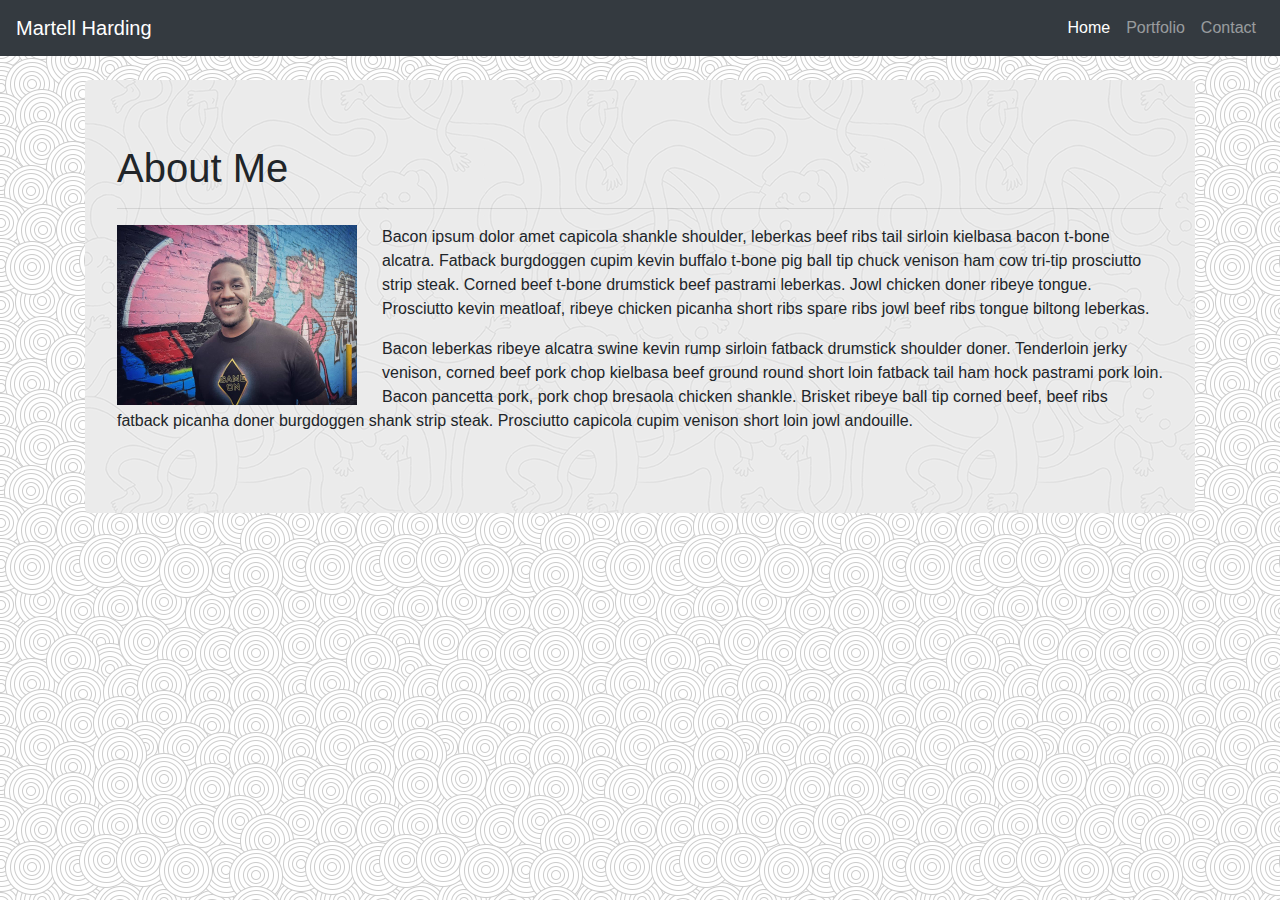
<file: index.html>
<!DOCTYPE html>
<html lang="en">

<head>
  <link rel="stylesheet" href="https://maxcdn.bootstrapcdn.com/bootstrap/4.0.0/css/bootstrap.min.css">
  <meta charset="UTF-8">
  <meta name="viewport" content="width=device-width, initial-scale=1.0">
  <meta http-equiv="X-UA-Compatible" content="ie=edge">
  <title>Martell Harding</title>

  <style>
    body {
      background-image: url("assets/images/swirl_pattern.png")
    }

    .jumbotron {
      background-image: url("assets/images/ignasi_pattern_s.png")
    }
  </style>

</head>

<body>
  <!--Begin Nav-->
  <nav class="navbar navbar-expand-lg navbar-dark bg-dark text-white">
    <a class="navbar-brand" href="#">Martell Harding</a>
    <button class="navbar-toggler" type="button" data-toggle="collapse" data-target="#navbarNav"
      aria-controls="navbarNav" aria-expanded="false" aria-label="Toggle navigation">
      <span class="navbar-toggler-icon"></span>
    </button>
    <div class="collapse navbar-collapse justify-content-end" id="navbarNav">
      <ul class="navbar-nav">
        <li class="nav-item active">
          <a class="nav-link" href="index.html">Home <span class="sr-only">(current)</span></a>
        </li>
        <li class="nav-item">
          <a class="nav-link" href="portfolio.html">Portfolio</a>
        </li>
        <li class="nav-item">
          <a class="nav-link" href="contact.html">Contact</a>
        </li>
      </ul>
    </div>
  </nav>
  <!--End Nav-->

  <br />

  <main role="main" class="container">
    <div class="jumbotron">
      <h1>About Me</h1>

      <hr />

      <img src="assets/images/thisGuy.jpg" alt="thisGuy"
        style="float:left; width: 240px; height:180px; margin-right: 25px;">


      <p>Bacon ipsum dolor amet capicola shankle shoulder, leberkas beef ribs tail sirloin kielbasa bacon
        t-bone
        alcatra.
        Fatback burgdoggen cupim kevin buffalo t-bone pig ball tip chuck venison ham cow tri-tip prosciutto
        strip steak.
        Corned beef t-bone drumstick beef pastrami leberkas. Jowl chicken doner ribeye tongue. Prosciutto
        kevin
        meatloaf, ribeye chicken picanha short ribs spare ribs jowl beef ribs tongue biltong leberkas.</p>

      <p>Bacon leberkas ribeye alcatra swine kevin rump sirloin fatback drumstick shoulder doner. Tenderloin
        jerky
        venison, corned beef pork chop kielbasa beef ground round short loin fatback tail ham hock pastrami
        pork
        loin.
        Bacon pancetta pork, pork chop bresaola chicken shankle. Brisket ribeye ball tip corned beef, beef
        ribs
        fatback
        picanha doner burgdoggen shank strip steak. Prosciutto capicola cupim venison short loin jowl
        andouille.
      </p>
    </div>
  </main>

  </div>

</body>

</html>
</file>
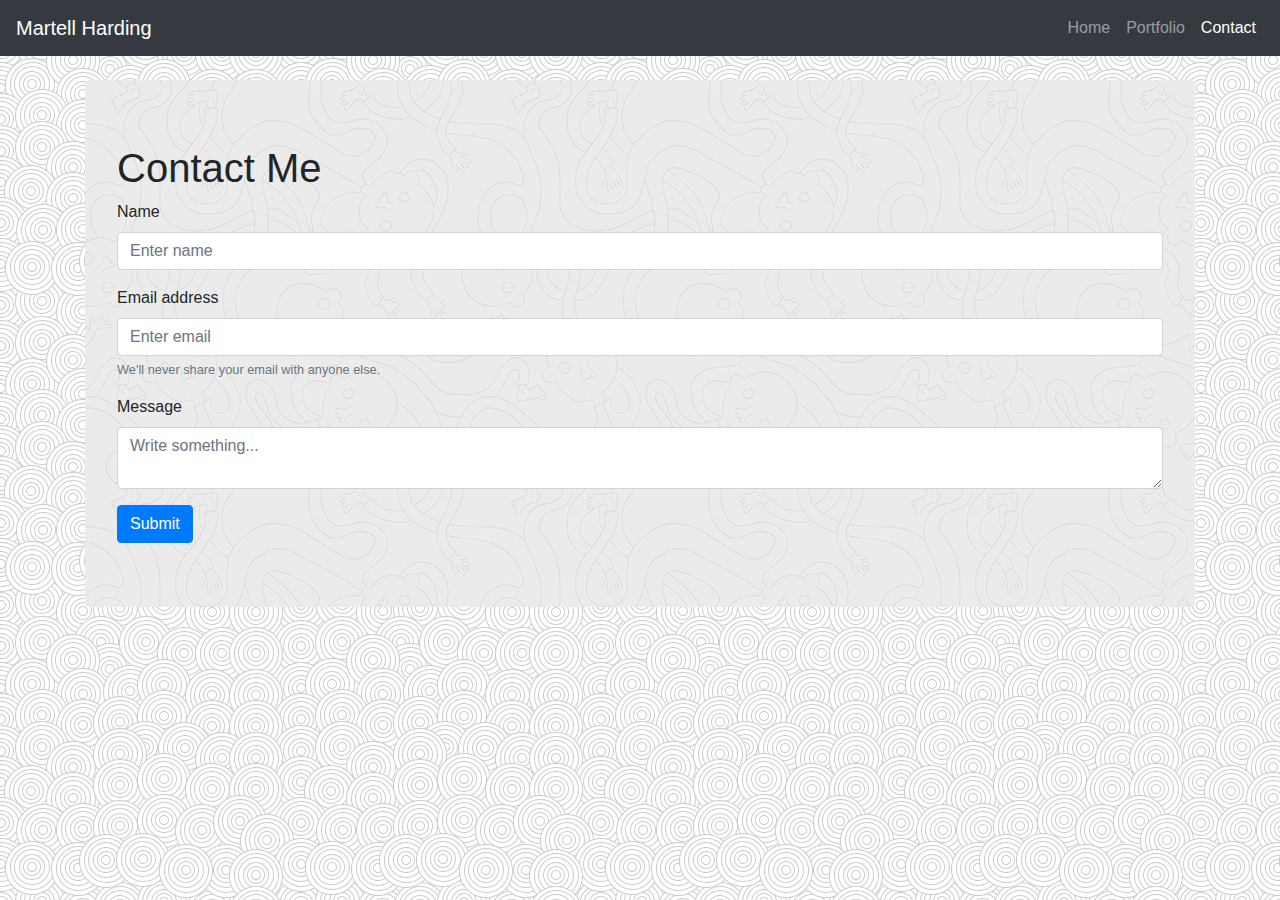
<file: contact.html>
<!DOCTYPE html>
<html lang="en">

<head>
  <link rel="stylesheet" href="https://maxcdn.bootstrapcdn.com/bootstrap/4.0.0/css/bootstrap.min.css">
  <meta charset="UTF-8">
  <meta name="viewport" content="width=device-width, initial-scale=1.0">
  <meta http-equiv="X-UA-Compatible" content="ie=edge">
  <title>Contact Martell</title>

  <style>
    body {
      background-image: url("assets/images/swirl_pattern.png")
    }
    
    .jumbotron {
      background-image: url("assets/images/ignasi_pattern_s.png")
    }
  </style>

</head>

<body>
  <!--Begin Nav-->
  <nav class="navbar navbar-expand-lg navbar-dark bg-dark text-white">
    <a class="navbar-brand" href="#">Martell Harding</a>
    <button class="navbar-toggler" type="button" data-toggle="collapse" data-target="#navbarNav"
      aria-controls="navbarNav" aria-expanded="false" aria-label="Toggle navigation">
      <span class="navbar-toggler-icon"></span>
    </button>
    <div class="collapse navbar-collapse justify-content-end" id="navbarNav">
      <ul class="navbar-nav">
        <li class="nav-item">
          <a class="nav-link" href="index.html">Home <span class="sr-only">(current)</span></a>
        </li>
        <li class="nav-item">
          <a class="nav-link" href="portfolio.html">Portfolio</a>
        </li>
        <li class="nav-item active">
          <a class="nav-link" href="contact.html">Contact</a>
        </li>
      </ul>
    </div>
  </nav>
  <!--End Nav-->

  <br>

  <main role="main" class="container">
    <div class="jumbotron">
      <h1>Contact Me</h1>
      <form>
        <div class="form-group">
          <label for="exampleInputName">Name</label>
          <input type="text" class="form-control" id="exampleInputName" placeholder="Enter name">
        </div>
        <div class="form-group">
          <label for="exampleInputEmail1">Email address</label>
          <input type="email" class="form-control" id="exampleInputEmail1" aria-describedby="emailHelp"
            placeholder="Enter email">
          <small id="emailHelp" class="form-text text-muted">We'll never share your email with anyone else.</small>
        </div>
        <div class="mb-3">
          <label for="validationTextarea">Message</label>
          <textarea class="form-control" id="validationTextarea" placeholder="Write something..." required></textarea>
          <div class="invalid-feedback">
            Please enter a message in the textarea.
          </div>
        </div>
        <button type="submit" class="btn btn-primary">Submit</button>
      </form>
    </div>
  </main>
</body>

</html>
</file>
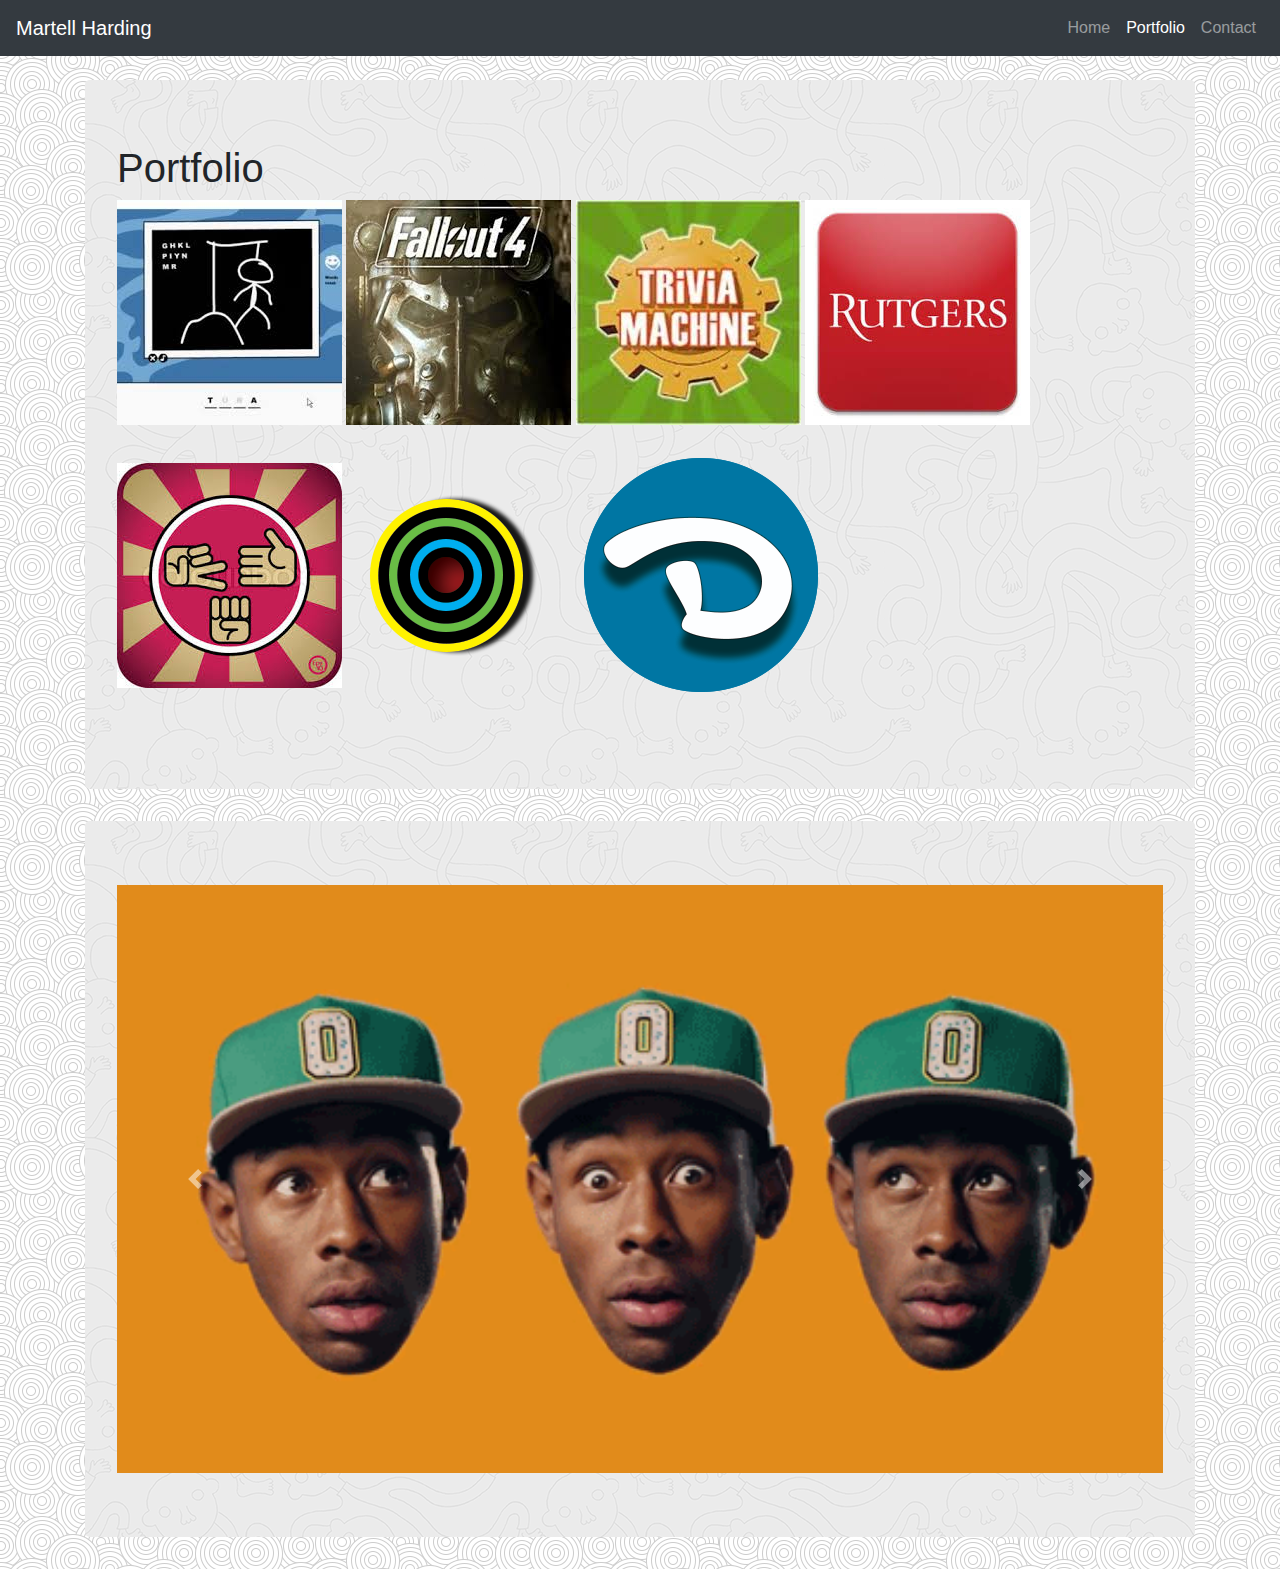
<file: portfolio.html>
<!DOCTYPE html>
<html lang="en">

<head>
  <link rel="stylesheet" href="https://maxcdn.bootstrapcdn.com/bootstrap/4.0.0/css/bootstrap.min.css">
  <meta charset="UTF-8">
  <meta name="viewport" content="width=device-width, initial-scale=1.0">
  <meta http-equiv="X-UA-Compatible" content="ie=edge">
  <title>Martell's Portfolio</title>

  <style>
    body {
      background-image: url("assets/images/swirl_pattern.png")
    }

    .jumbotron {
      background-image: url("assets/images/ignasi_pattern_s.png")
    }
  </style>

</head>

<body>
  <!--Begin Nav-->
  <nav class="navbar navbar-expand-lg navbar-dark bg-dark text-white">
    <a class="navbar-brand" href="#">Martell Harding</a>
    <button class="navbar-toggler" type="button" data-toggle="collapse" data-target="#navbarNav"
      aria-controls="navbarNav" aria-expanded="false" aria-label="Toggle navigation">
      <span class="navbar-toggler-icon"></span>
    </button>
    <div class="collapse navbar-collapse justify-content-end" id="navbarNav">
      <ul class="navbar-nav">
        <li class="nav-item">
          <a class="nav-link" href="index.html">Home <span class="sr-only">(current)</span></a>
        </li>
        <li class="nav-item active">
          <a class="nav-link" href="portfolio.html">Portfolio</a>
        </li>
        <li class="nav-item">
          <a class="nav-link" href="contact.html">Contact</a>
        </li>
      </ul>
    </div>
  </nav>
  <!--End Nav-->

  <br>

  <main role="main" class="container">
    <div class="jumbotron">
      <h1>Portfolio</h1>

      <img src="assets/images/hangman.jpeg" alt="hangman">
      <img src="assets/images/rpg.jpeg" alt="rpg">
      <img src="assets/images/trivia.jpeg" alt="trivia">
      <img src="assets/images/rutgers.jpeg" alt="rutgers">
      <img src="assets/images/rockPaper.jpeg" alt="rockPaper">
      <a href="https://kalamath.github.io/bWoke/"><img src="assets/images/bWokeLogoFavicon.png" alt="bWoke"></a>
      <a href="https://delight-project2.herokuapp.com/"><img src="assets/images/delight.png" alt="bWoke"></a>
    </div>

  </main>

  <div class="bd-example">
    <div class="container">
      <div class="jumbotron">
        <div id="carouselExampleFade" class="carousel slide carousel-fade" data-ride="carousel">
          <div class="carousel-inner">
            <div class="carousel-item active">
              <img src="./assets/images/ttcgif.gif" class="d-block w-100" alt="HBB">
            </div>
            <div class="carousel-item">
              <img src="./assets/images/train.gif" class="d-block w-100" alt="1K">
            </div>
            <div class="carousel-item">
              <img src="./assets/images/pulse.gif" class="d-block w-100" alt="bWoke">
            </div>
          </div>
          <a class="carousel-control-prev" href="#carouselExampleFade" role="button" data-slide="prev">
            <span class="carousel-control-prev-icon" aria-hidden="true"></span>
            <span class="sr-only">Previous</span>
          </a>
          <a class="carousel-control-next" href="#carouselExampleFade" role="button" data-slide="next">
            <span class="carousel-control-next-icon" aria-hidden="true"></span>
            <span class="sr-only">Next</span>
          </a>
        </div>
      </div>
    </div>
  </div>


  <script src="https://code.jquery.com/jquery-3.3.1.slim.min.js"
    integrity="sha384-q8i/X+965DzO0rT7abK41JStQIAqVgRVzpbzo5smXKp4YfRvH+8abtTE1Pi6jizo"
    crossorigin="anonymous"></script>
  <script src="https://cdnjs.cloudflare.com/ajax/libs/popper.js/1.14.7/umd/popper.min.js"
    integrity="sha384-UO2eT0CpHqdSJQ6hJty5KVphtPhzWj9WO1clHTMGa3JDZwrnQq4sF86dIHNDz0W1"
    crossorigin="anonymous"></script>
  <script src="https://stackpath.bootstrapcdn.com/bootstrap/4.3.1/js/bootstrap.min.js"
    integrity="sha384-JjSmVgyd0p3pXB1rRibZUAYoIIy6OrQ6VrjIEaFf/nJGzIxFDsf4x0xIM+B07jRM"
    crossorigin="anonymous"></script>
</body>

</html>
</file>
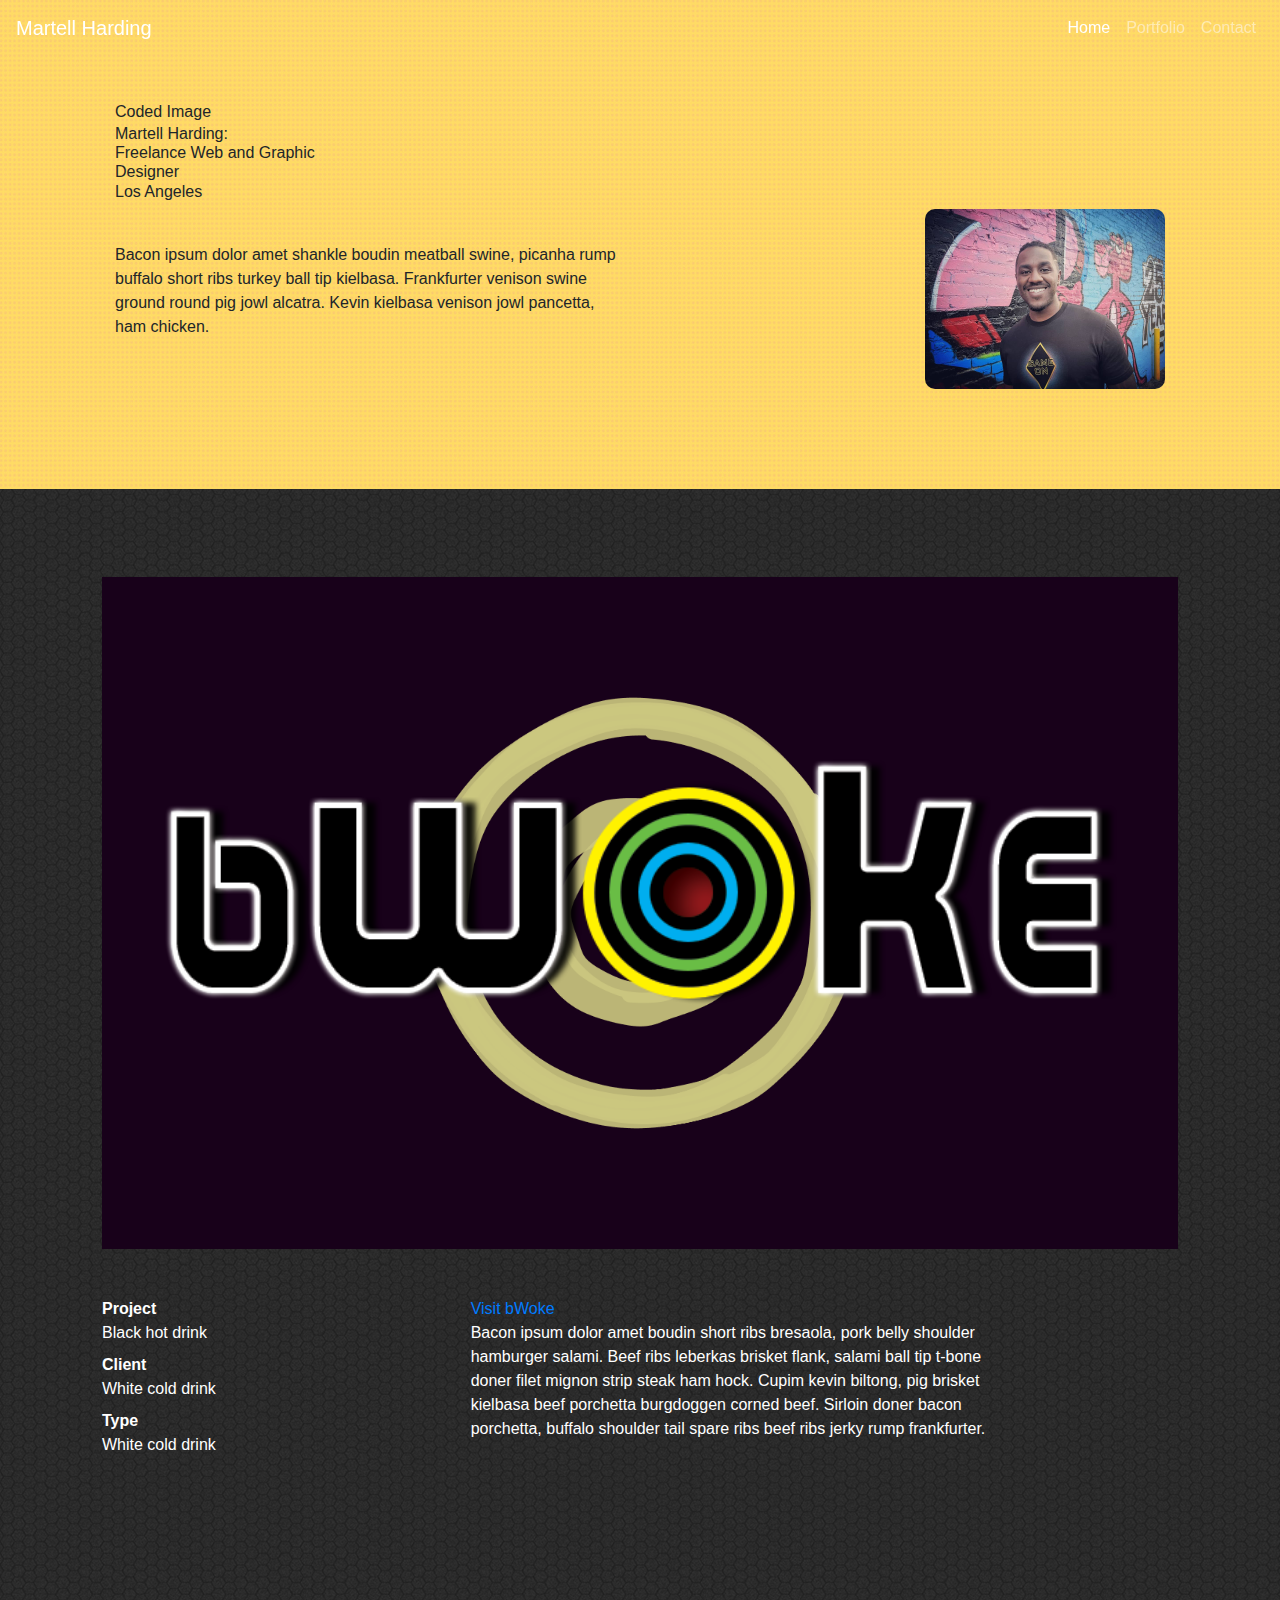
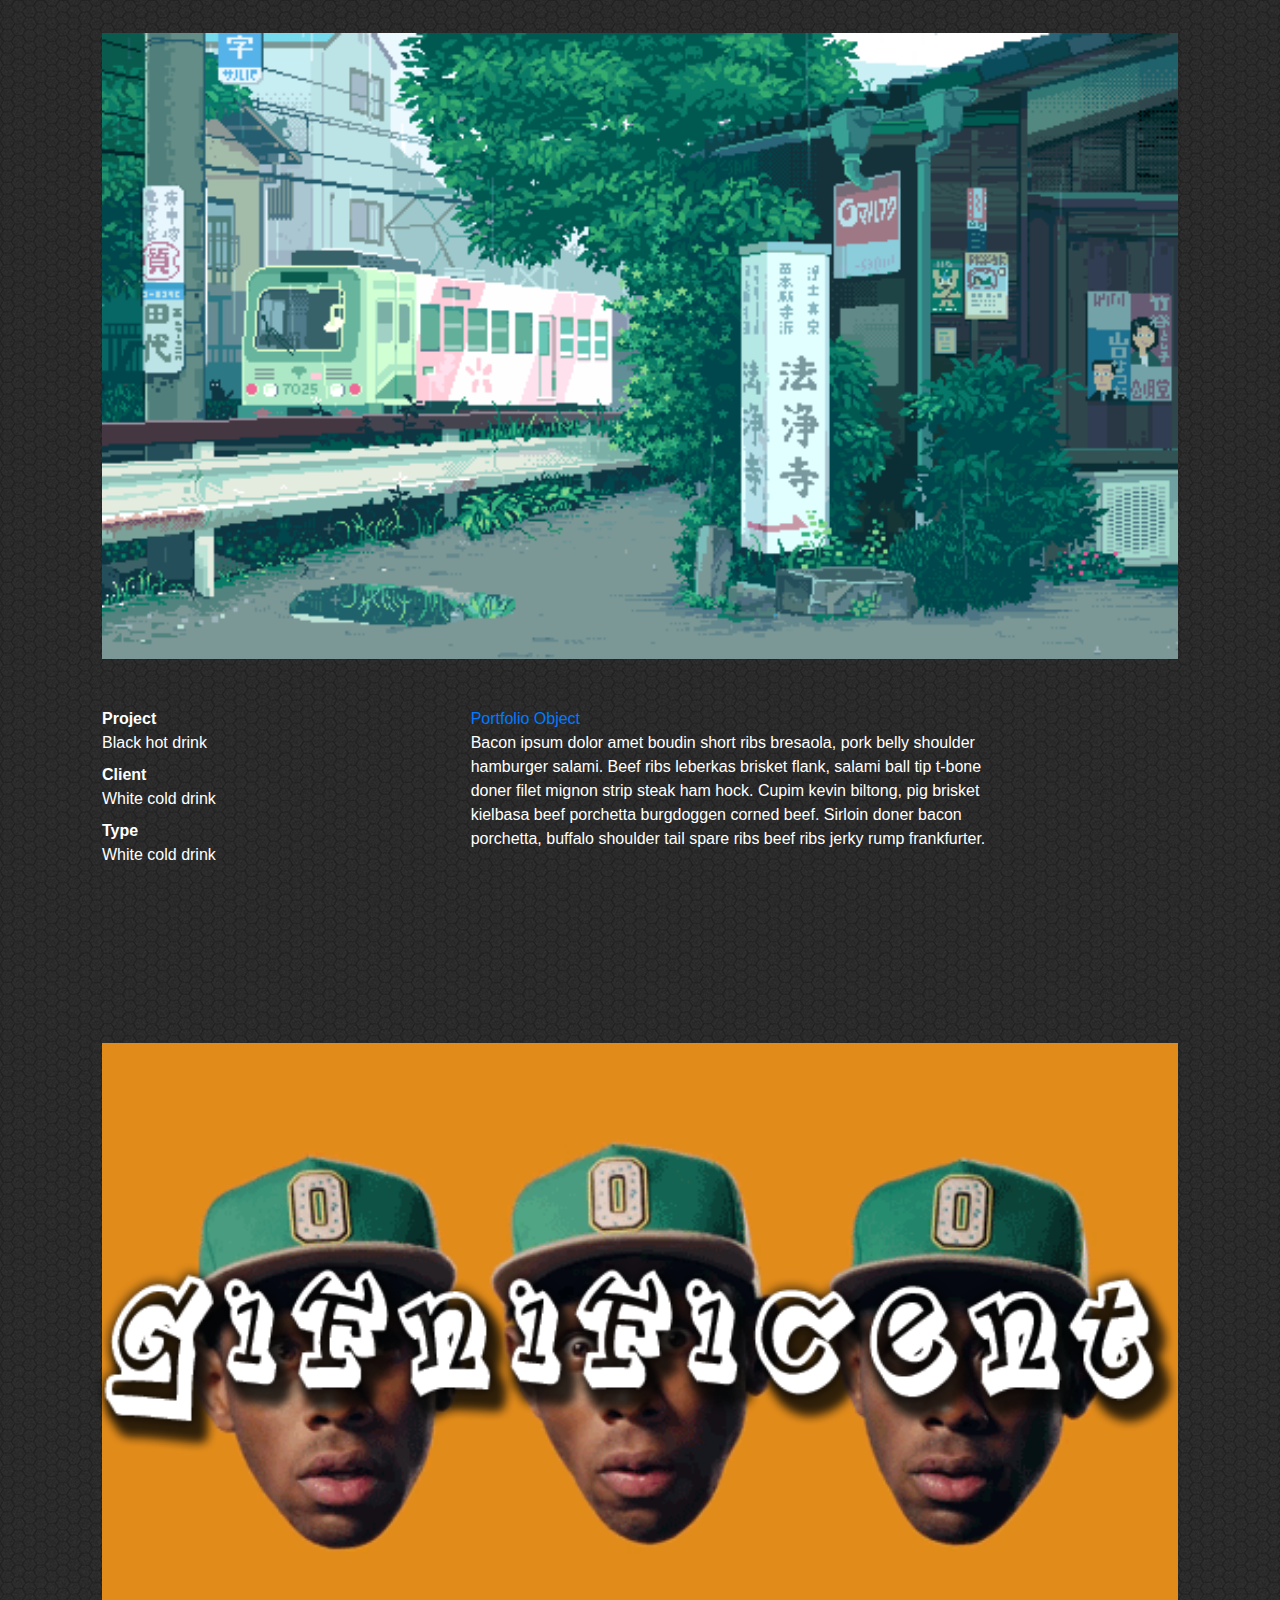
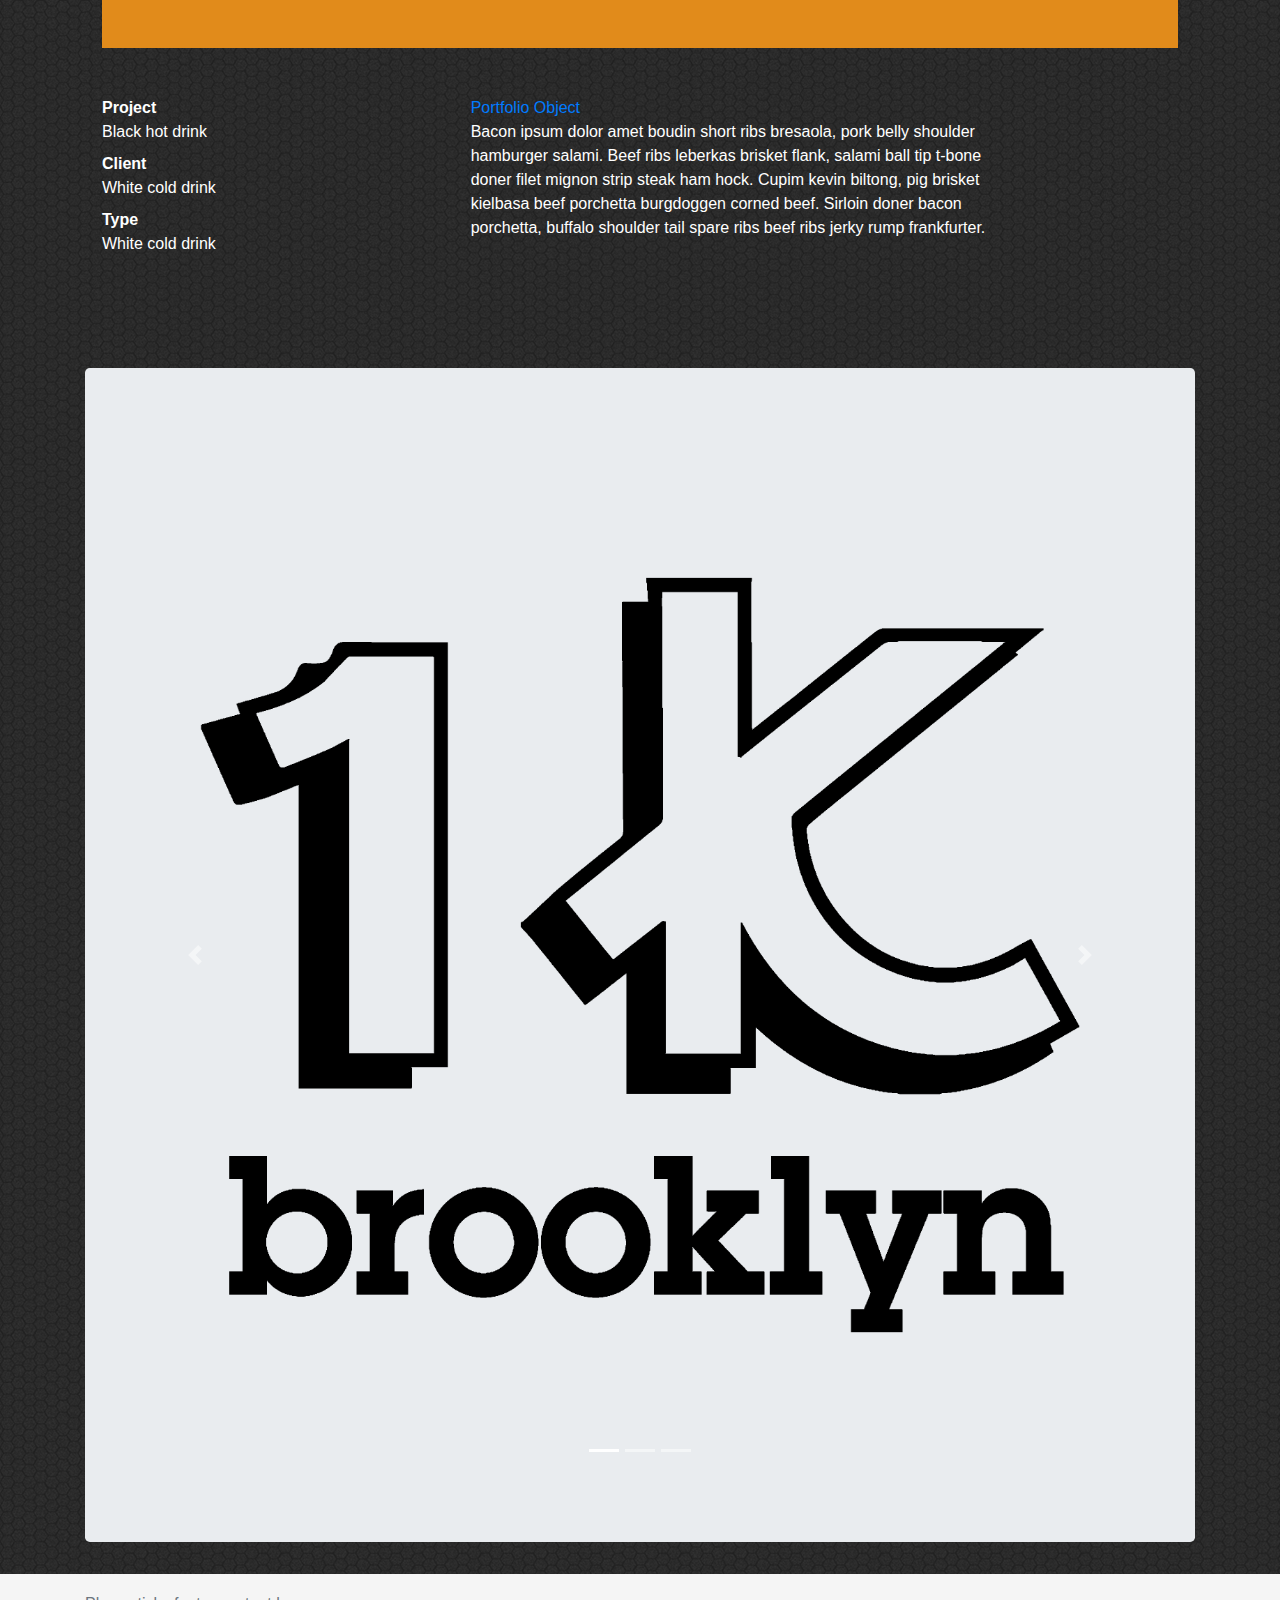
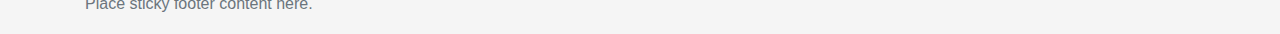
<file: version3.html>
<!DOCTYPE html>
<html lang="en">

<head>
    <link rel="stylesheet" href="https://maxcdn.bootstrapcdn.com/bootstrap/4.0.0/css/bootstrap.min.css">
    <meta charset="UTF-8">
    <meta name="viewport" content="width=device-width, initial-scale=1.0">
    <meta http-equiv="X-UA-Compatible" content="ie=edge">

    <!-- Favicon -->
    <link rel="shortcut icon" type="image/png" href="assets/images/">

    <!-- CSS -->
    <link rel="stylesheet" type="text/css" href="./assets/css/styles.css">

    <!-- Bootstrap CDN-->
    <link rel="stylesheet" href="https://maxcdn.bootstrapcdn.com/bootstrap/4.0.0/css/bootstrap.min.css">

    <!-- Fonts -->
    <link href="https://fonts.googleapis.com/css?family=Indie+Flower&display=swap" rel="stylesheet">
    <link href="https://fonts.googleapis.com/css?family=Fascinate&display=swap" rel="stylesheet">

    <!-- jQuery -->
    <script src="https://cdnjs.cloudflare.com/ajax/libs/jquery/3.2.1/jquery.min.js"></script>

    <title>Welcome to Coded Image</title>
</head>

<body class="home">
    <section>
        <!--Begin Nav-->
        <nav class="navbar navbar-expand-lg navbar-dark bg-transparent text-white fixed-top">
            <a class="navbar-brand" href="#">Martell Harding</a>
            <button class="navbar-toggler" type="button" data-toggle="collapse" data-target="#navbarNav"
                aria-controls="navbarNav" aria-expanded="false" aria-label="Toggle navigation">
                <span class="navbar-toggler-icon"></span>
            </button>
            <div class="collapse navbar-collapse justify-content-end" id="navbarNav">
                <ul class="navbar-nav">
                    <li class="nav-item active">
                        <a class="nav-link" href="index.html">Home <span class="sr-only">(current)</span></a>
                    </li>
                    <li class="nav-item">
                        <a class="nav-link" href="portfolio.html">Portfolio</a>
                    </li>
                    <li class="nav-item">
                        <a class="nav-link" href="contact.html">Contact</a>
                    </li>
                </ul>
            </div>
        </nav>
        <!--End Nav-->
    </section>

    <section class="theBigPicture">
        <div class="container">
            <div class="row">
                <div class="col-md-3">
                    <span class="codedImage">Coded Image</span>
                    <h6>Martell Harding:
                        <br>
                        Freelance Web and Graphic Designer
                        <br>
                        Los Angeles
                    </h6>
                </div>
                <div class="container">
                    <div class="row align-items-center">
                        <div class="col-6">
                            <p class="personalStatement">Bacon ipsum dolor amet shankle boudin meatball swine, picanha
                                rump
                                buffalo short ribs turkey ball tip kielbasa. Frankfurter venison swine ground round pig
                                jowl
                                alcatra. Kevin kielbasa venison jowl pancetta, ham chicken.</p>
                        </div>
                        <div class="col"></div>
                        <div class="col">
                            <div class="myPhoto">
                                <a href="https://github.com/Kalamath"><img class="profile"
                                        src="./assets/images/thisGuy.jpg" still="./assets/images/"
                                        animated="./assets/images/"></a>
                            </div>
                        </div>
                    </div>
                </div>

            </div>
        </div>
    </section>
    <br>
    <section>
        <div class="container">
            <div class="row">
                <div class="jumbotron bg-transparent text-white">
                    <article>
                        <div class="row">
                            <div class="col-md-12">
                                <img src="./assets/images/pulse.gif" class="img-fluid"
                                    style="width: 100%; display: block; position: relative;">
                                <img src="./assets/images/bWokeLogo.png" class="img-fluid"
                                    style="width: 100%; display: block; position: absolute; top: 180px; right: 10px;">
                            </div>
                            <div class="col-md-12"></a></div>
                            <br>
                            <br>
                            <div class="col-md-4">
                                <dl>
                                    <dt>Project</dt>
                                    <dd>Black hot drink</dd>
                                    <dt>Client</dt>
                                    <dd>White cold drink</dd>
                                    <dt>Type</dt>
                                    <dd>White cold drink</dd>
                                </dl>
                            </div>
                            <div class="col-md-6">
                                <a href="https://kalamath.github.io/bWoke/">Visit bWoke</a>
                                <p>Bacon ipsum dolor amet boudin short ribs bresaola, pork belly shoulder hamburger
                                    salami. Beef
                                    ribs leberkas brisket flank, salami ball tip t-bone doner filet mignon strip steak
                                    ham hock.
                                    Cupim kevin biltong, pig brisket kielbasa beef porchetta burgdoggen corned beef.
                                    Sirloin
                                    doner bacon porchetta, buffalo shoulder tail spare ribs beef ribs jerky rump
                                    frankfurter.
                                </p>
                            </div>
                            <br>
                    </article>
                </div>
            </div>
        </div>
    </section>

    <section>
        <div class="container">
            <div class="row">
                <div class="jumbotron bg-transparent text-white">
                    <article>
                        <div class="row">
                            <div class="col-md-12"><img src="./assets/images/train.gif" class="img-fluid"
                                    style="width: 100%; display: block;"></div>
                            <div class="col-md-12"></div>
                            <br>
                            <br>
                            <div class="col-md-4">
                                <dl>
                                    <dt>Project</dt>
                                    <dd>Black hot drink</dd>
                                    <dt>Client</dt>
                                    <dd>White cold drink</dd>
                                    <dt>Type</dt>
                                    <dd>White cold drink</dd>
                                </dl>
                            </div>
                            <div class="col-md-6">
                                <a href="./portfolio.html">Portfolio Object</a>
                                <p>Bacon ipsum dolor amet boudin short ribs bresaola, pork belly shoulder hamburger
                                    salami. Beef
                                    ribs leberkas brisket flank, salami ball tip t-bone doner filet mignon strip steak
                                    ham hock.
                                    Cupim kevin biltong, pig brisket kielbasa beef porchetta burgdoggen corned beef.
                                    Sirloin
                                    doner bacon porchetta, buffalo shoulder tail spare ribs beef ribs jerky rump
                                    frankfurter.
                                </p>
                            </div>
                            <br>
                    </article>
                </div>
            </div>
        </div>
    </section>

    <section>
        <div class="container">
            <div class="row">
                <div class="jumbotron bg-transparent text-white">
                    <article>
                        <div class="row">
                            <div class="col-md-12"><img src="./assets/images/ttcgif.gif" class="img-fluid"
                                    style="width: 100%; display: block; position: relative;">
                                <img src="./assets/images/Gifnificent.png" class="img-fluid"
                                    style="width: 100%; display: block; position: absolute; top: 180px; right: 10px;">
                            </div>
                            <div class="col-md-12"></div>
                            <br>
                            <br>
                            <div class="col-md-4">
                                <dl>
                                    <dt>Project</dt>
                                    <dd>Black hot drink</dd>
                                    <dt>Client</dt>
                                    <dd>White cold drink</dd>
                                    <dt>Type</dt>
                                    <dd>White cold drink</dd>
                                </dl>
                            </div>
                            <div class="col-md-6">
                                <a href="./portfolio.html">Portfolio Object</a>
                                <p>Bacon ipsum dolor amet boudin short ribs bresaola, pork belly shoulder hamburger
                                    salami. Beef
                                    ribs leberkas brisket flank, salami ball tip t-bone doner filet mignon strip steak
                                    ham hock.
                                    Cupim kevin biltong, pig brisket kielbasa beef porchetta burgdoggen corned beef.
                                    Sirloin
                                    doner bacon porchetta, buffalo shoulder tail spare ribs beef ribs jerky rump
                                    frankfurter.
                                </p>
                            </div>
                            <br>
                    </article>
                </div>
            </div>
        </div>
    </section>

    <!-- Logo Jumbotron -->
    <section>
        <div class="container">
            <div class="jumbotron">
                <div id="carouselExampleIndicators" class="carousel slide" data-ride="carousel">
                    <ol class="carousel-indicators">
                        <li data-target="#carouselExampleIndicators" data-slide-to="0" class="active"></li>
                        <li data-target="#carouselExampleIndicators" data-slide-to="1"></li>
                        <li data-target="#carouselExampleIndicators" data-slide-to="2"></li>
                    </ol>
                    <div class="carousel-inner">
                        <div class="carousel-item active">
                            <img class="d-block w-100" src="./assets/images/1kblacklogo.png" alt="First slide">
                        </div>
                        <div class="carousel-item">
                            <img class="d-block w-100" src="./assets/images/HeyBatter.png" alt="Second slide">
                        </div>
                        <div class="carousel-item">
                            <img class="d-block w-100" src="./assets/images/bWokeLogo.png" alt="Third slide">
                        </div>
                    </div>
                    <a class="carousel-control-prev" href="#carouselExampleIndicators" role="button" data-slide="prev">
                        <span class="carousel-control-prev-icon" aria-hidden="true"></span>
                        <span class="sr-only">Previous</span>
                    </a>
                    <a class="carousel-control-next" href="#carouselExampleIndicators" role="button" data-slide="next">
                        <span class="carousel-control-next-icon" aria-hidden="true"></span>
                        <span class="sr-only">Next</span>
                    </a>
                </div>
            </div>
        </div>
    </section>

    <!-- Site footer -->
    <footer class="footer">
        <div class="container">
            <span class="text-muted">Place sticky footer content here.</span>
        </div>
    </footer>

    
    <script src="assets/js/main.js"></script>
    <script>
        
    </script>
</body>

</html>
</file>
<file: assets/css/styles.css>
body.home {
  background-image: url(../images/dark-honeycomb.png);
}

.theBigPicture {
  background-image: url(../images/halftone-yellow.png);
  display: block;
  padding: 100px;
}

.footer {
  position: absolute;
  /* bottom: 0; */
  width: 100%;
  /* Set the fixed height of the footer here */
  height: 60px;
  line-height: 60px;
  /* Vertically center the text there */
  background-color: #f5f5f5;
}

.myPhoto {
  border-radius: 10px;
  font-family: 'Montserrat', sans-serif;
  font-size: 15px;
}

.myPhoto img {
  /* border: 10px solid black; */
  border-radius: 10px;
  width: 100%;
  height: auto;
}
</file>
